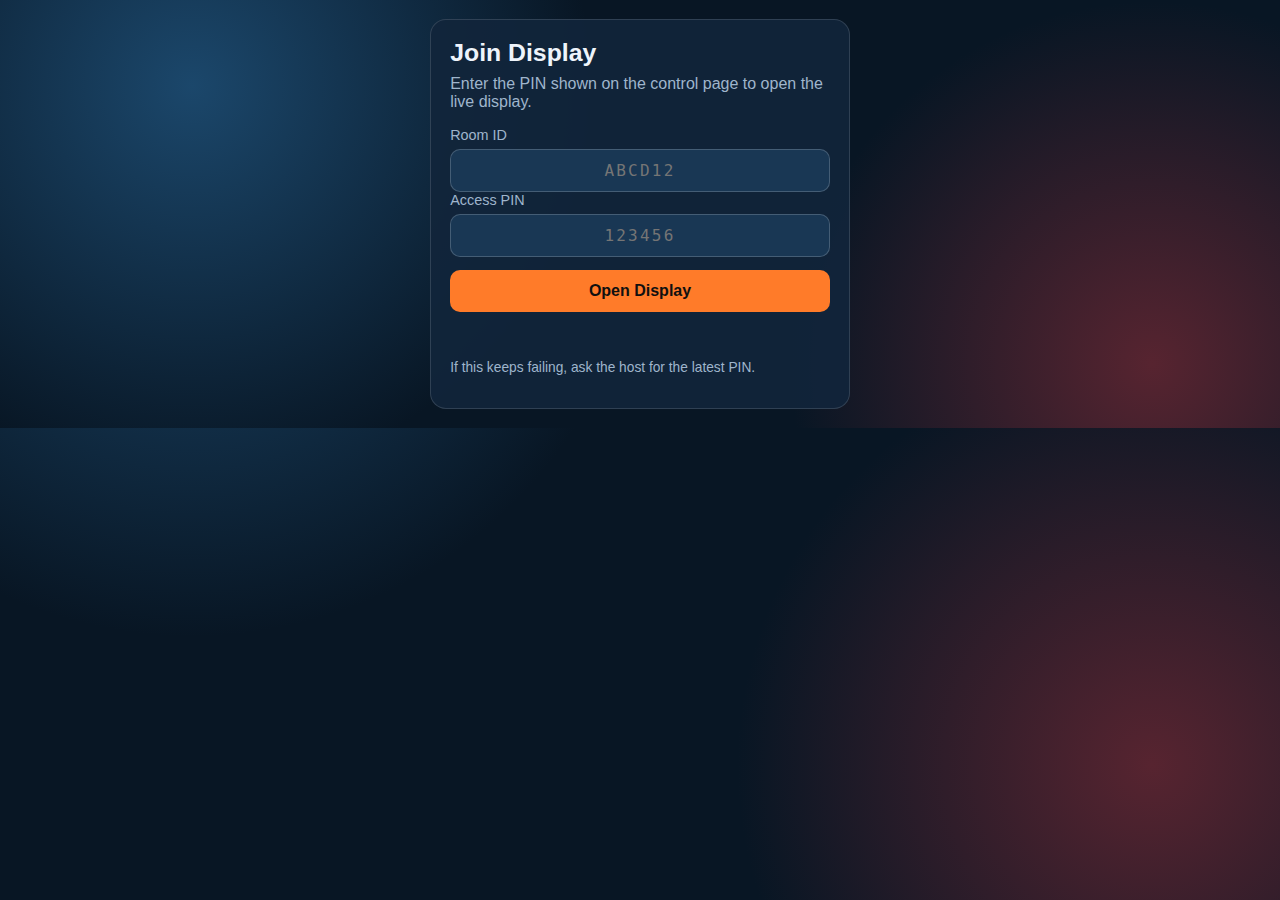
<file: Babbler.Web/wwwroot/join.html>
<!DOCTYPE html>
<html lang="en">
<head>
    <meta charset="utf-8" />
    <meta name="viewport" content="width=device-width, initial-scale=1" />
    <title>Babbler Join</title>
    <link rel="icon" type="image/x-icon" href="/favicon.ico" />
    <style>
        :root {
            --bg: #081624;
            --card: #11253b;
            --ink: #eef4fb;
            --muted: #9fb5cc;
            --accent: #ff7b29;
            --danger: #db3c4c;
        }

        * {
            box-sizing: border-box;
        }

        html, body {
            margin: 0;
            min-height: 100%;
            background:
                radial-gradient(circle at 15% 20%, #1b476b, transparent 35%),
                radial-gradient(circle at 90% 85%, #572430, transparent 30%),
                var(--bg);
            color: var(--ink);
            font-family: "Segoe UI", Tahoma, Geneva, Verdana, sans-serif;
        }

        body {
            display: grid;
            place-items: center;
            padding: 1.2rem;
        }

        .card {
            width: min(420px, 100%);
            border-radius: 16px;
            background: rgba(17, 37, 59, 0.92);
            border: 1px solid rgba(238, 244, 251, 0.14);
            padding: 1.2rem;
        }

        h1 {
            margin: 0 0 0.5rem 0;
            font-size: 1.55rem;
        }

        .muted {
            color: var(--muted);
            margin: 0 0 1rem 0;
        }

        label {
            display: block;
            margin-bottom: 0.35rem;
            color: var(--muted);
            font-size: 0.9rem;
        }

        input, button {
            width: 100%;
            border-radius: 10px;
            border: 1px solid rgba(238, 244, 251, 0.2);
            background: #193754;
            color: var(--ink);
            padding: 0.7rem 0.8rem;
            font-size: 1rem;
        }

        input {
            font-family: Consolas, monospace;
            letter-spacing: 0.14em;
            text-align: center;
        }

        button {
            margin-top: 0.8rem;
            background: var(--accent);
            color: #101010;
            border-color: transparent;
            font-weight: 700;
            cursor: pointer;
        }

        .error {
            margin-top: 0.75rem;
            color: #ffb8bf;
            min-height: 1.2rem;
        }

        .hint {
            margin-top: 0.8rem;
            font-size: 0.86rem;
            color: var(--muted);
        }
    </style>
</head>
<body>
    <main class="card">
        <h1>Join Display</h1>
        <p class="muted">Enter the PIN shown on the control page to open the live display.</p>

        <form id="pinForm">
            <label for="roomId">Room ID</label>
            <input id="roomId" name="roomId" inputmode="text" autocomplete="off" maxlength="24" placeholder="ABCD12" />

            <label for="pin">Access PIN</label>
            <input id="pin" name="pin" inputmode="numeric" autocomplete="one-time-code" maxlength="6" placeholder="123456" />
            <button type="submit">Open Display</button>
        </form>

        <p id="error" class="error"></p>
        <p class="hint">If this keeps failing, ask the host for the latest PIN.</p>
    </main>

    <script>
        const formEl = document.getElementById("pinForm");
        const roomIdEl = document.getElementById("roomId");
        const pinEl = document.getElementById("pin");
        const errorEl = document.getElementById("error");

        roomIdEl.value = getRoomIdFromQuery();

        formEl.addEventListener("submit", async event => {
            event.preventDefault();
            errorEl.textContent = "";

            const roomId = normalizeRoomId(roomIdEl.value);
            if (!roomId) {
                errorEl.textContent = "Room ID is required.";
                return;
            }

            const pin = normalizePin(pinEl.value);
            if (!pin) {
                errorEl.textContent = "PIN is required.";
                return;
            }

            const response = await fetchJson(`/api/rooms/${encodeURIComponent(roomId)}/access/verify`, {
                method: "POST",
                headers: { "Content-Type": "application/json" },
                body: JSON.stringify({ pin })
            });

            if (!response.ok) {
                errorEl.textContent = response.errorMessage || "Invalid PIN.";
                return;
            }

            window.location.href = `/display.html?roomId=${encodeURIComponent(roomId)}`;
        });

        function getRoomIdFromQuery() {
            const params = new URLSearchParams(window.location.search);
            return normalizeRoomId(params.get("roomId") || "");
        }

        function normalizeRoomId(value) {
            return (value || "").replace(/[^a-z0-9]/gi, "").toUpperCase().trim();
        }

        function normalizePin(value) {
            return (value || "").replace(/\D/g, "").trim();
        }

        async function fetchJson(url, options) {
            const response = await fetch(url, options);
            const raw = await response.text();

            let data = null;
            if (raw) {
                try {
                    data = JSON.parse(raw);
                } catch {
                    data = null;
                }
            }

            let errorMessage = `Request failed (${response.status}).`;
            if (data && data.error) {
                errorMessage = data.error;
            } else if (raw) {
                errorMessage = raw;
            }

            return {
                ok: response.ok,
                data,
                errorMessage
            };
        }
    </script>
</body>
</html>
</file>
